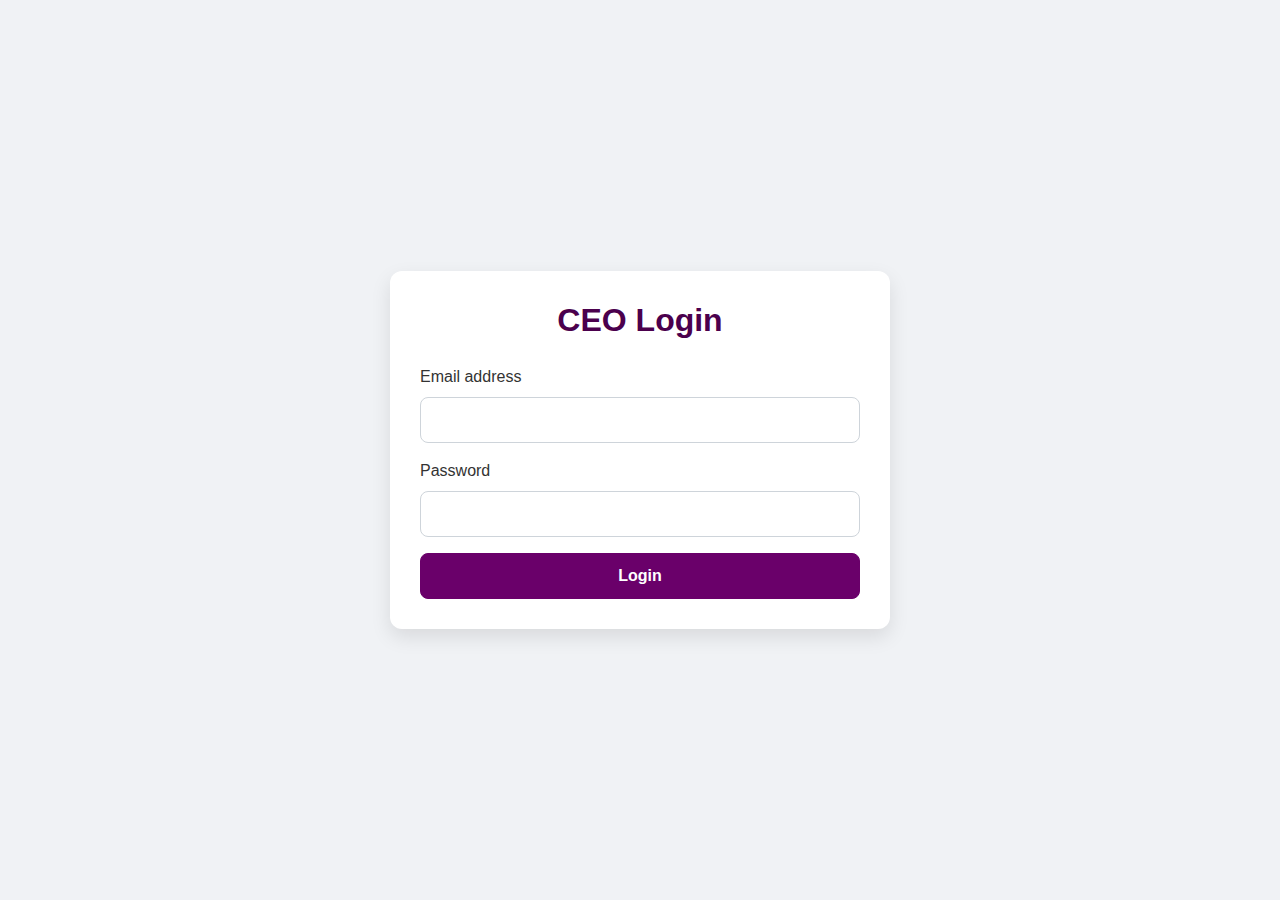
<file: index.html>
<!DOCTYPE html>
<html lang="en">
<head>
    <meta charset="UTF-8">
    <meta name="viewport" content="width=device-width, initial-scale=1.0">
    <title>Mercys Closet - CEO Product Upload Tool</title>
    <!-- Bootstrap CSS -->
    <link href="https://cdn.jsdelivr.net/npm/bootstrap@5.3.0/dist/css/bootstrap.min.css" rel="stylesheet">
    <!-- Font Awesome for icons -->
    <link rel="stylesheet" href="https://cdnjs.cloudflare.com/ajax/libs/font-awesome/6.0.0-beta3/css/all.min.css">
    <link rel="stylesheet" href="styles.css">
</head>

<body>
    <div class="container">
        <div id="loginSection">
            <h2>CEO Login</h2>
            <form id="loginForm">
                <div class="mb-3">
                    <label for="email" class="form-label">Email address</label>
                    <input type="email" class="form-control" id="email" required>
                </div>
                <div class="mb-3">
                    <label for="password" class="form-label">Password</label>
                    <input type="password" class="form-control" id="password" required>
                </div>
                <button type="submit" class="btn btn-primary-custom" id="loginBtn">Login</button>
                <div id="loginMessage" class="alert mt-3 d-none" role="alert"></div>
            </form>
        </div>

        <div id="uploadSection" class="d-none">
            <div class="d-flex justify-content-between align-items-center mb-4">
                <h2>Product Upload</h2>
                <button class="btn logout-btn" id="logoutBtn">Logout</button>
            </div>
            <form id="uploadForm">
                <div class="mb-3">
                    <label for="productImage" class="form-label">Product Image</label>
                    <input type="file" class="form-control" id="productImage" accept="image/*" required>
                    <div class="image-preview-container" id="imagePreviewContainer">
                        <span class="text-muted">Image preview will appear here</span>
                    </div>
                </div>
                <div class="mb-3">
                    <label for="productName" class="form-label">Product Name</label>
                    <input type="text" class="form-control" id="productName" required>
                </div>
                <div class="mb-3">
                    <label for="productCategory" class="form-label">Category</label>
                    <select class="form-select" id="productCategory" required>
                        <option value="">Select a category</option>
                        <option value="Shoes">Shoes</option>
                        <option value="Bags">Bags</option>
                        <option value="Luxury Pants">Luxury Pants</option>
                        <option value="Wristwatches">Wristwatches</option>
                    </select>
                </div>
                <button type="submit" class="btn btn-primary-custom" id="uploadBtn">Upload Product</button>
                <div id="uploadMessage" class="alert mt-3 d-none" role="alert"></div>
                <div class="loading-spinner" id="uploadSpinner">
                    <div class="spinner-border text-primary-custom" role="status">
                        <span class="visually-hidden">Loading...</span>
                    </div>
                    <p class="mt-2">Uploading...</p>
                </div>
            </form>
        </div>
    </div>
    <!-- Bootstrap JS (optional, for some components) -->
    <script src="https://cdn.jsdelivr.net/npm/bootstrap@5.3.0/dist/js/bootstrap.bundle.min.js"></script>
</body>
</html>
</file>
<file: styles.css>
body {
            font-family: 'Inter', sans-serif;
            background-color: #f0f2f5;
            display: flex;
            justify-content: center;
            align-items: center;
            min-height: 100vh;
            margin: 0;
            color: #333;
        }
        .container {
            background-color: #ffffff;
            padding: 30px;
            border-radius: 12px;
            box-shadow: 0 8px 20px rgba(0, 0, 0, 0.1);
            max-width: 500px;
            width: 100%;
        }
        h2 {
            color: #4b004d; /* Deep Purple */
            font-weight: 700;
            margin-bottom: 25px;
            text-align: center;
        }
        .btn-primary-custom {
            background-color: #6a006a; /* A lighter purple */
            border-color: #6a006a;
            transition: background-color 0.3s ease, border-color 0.3s ease;
            width: 100%;
            padding: 10px;
            border-radius: 8px;
            font-weight: 600;
            color: #fff;
        }
        .btn-primary-custom:hover {
            background-color: #8b008b; /* Even lighter on hover */
            border-color: #8b008b;
            color: #fff;
        }
        .form-control, .form-select {
            border-radius: 8px;
            padding: 10px 15px;
            border: 1px solid #ced4da;
        }
        .form-control:focus, .form-select:focus {
            border-color: #6a006a;
            box-shadow: 0 0 0 0.25rem rgba(106, 0, 106, 0.25);
        }
        .alert {
            border-radius: 8px;
            padding: 15px;
            margin-top: 20px;
        }
        .loading-spinner {
            display: none;
            text-align: center;
            margin-top: 20px;
        }
        .image-preview-container {
            margin-top: 20px;
            text-align: center;
            border: 1px dashed #ced4da;
            padding: 15px;
            border-radius: 8px;
            min-height: 150px;
            display: flex;
            justify-content: center;
            align-items: center;
            background-color: #f8f9fa;
        }
        .image-preview {
            max-width: 100%;
            max-height: 150px;
            border-radius: 8px;
            object-fit: contain;
        }
        .logout-btn {
            background-color: #dc3545;
            border-color: #dc3545;
            width: auto;
            margin-top: 20px;
            padding: 8px 15px;
            border-radius: 8px;
            font-weight: 600;
        }
        .logout-btn:hover {
            background-color: #c82333;
            border-color: #bd2130;
        }
        .mb-3 {
            margin-bottom: 1rem !important;
        }
</file>
